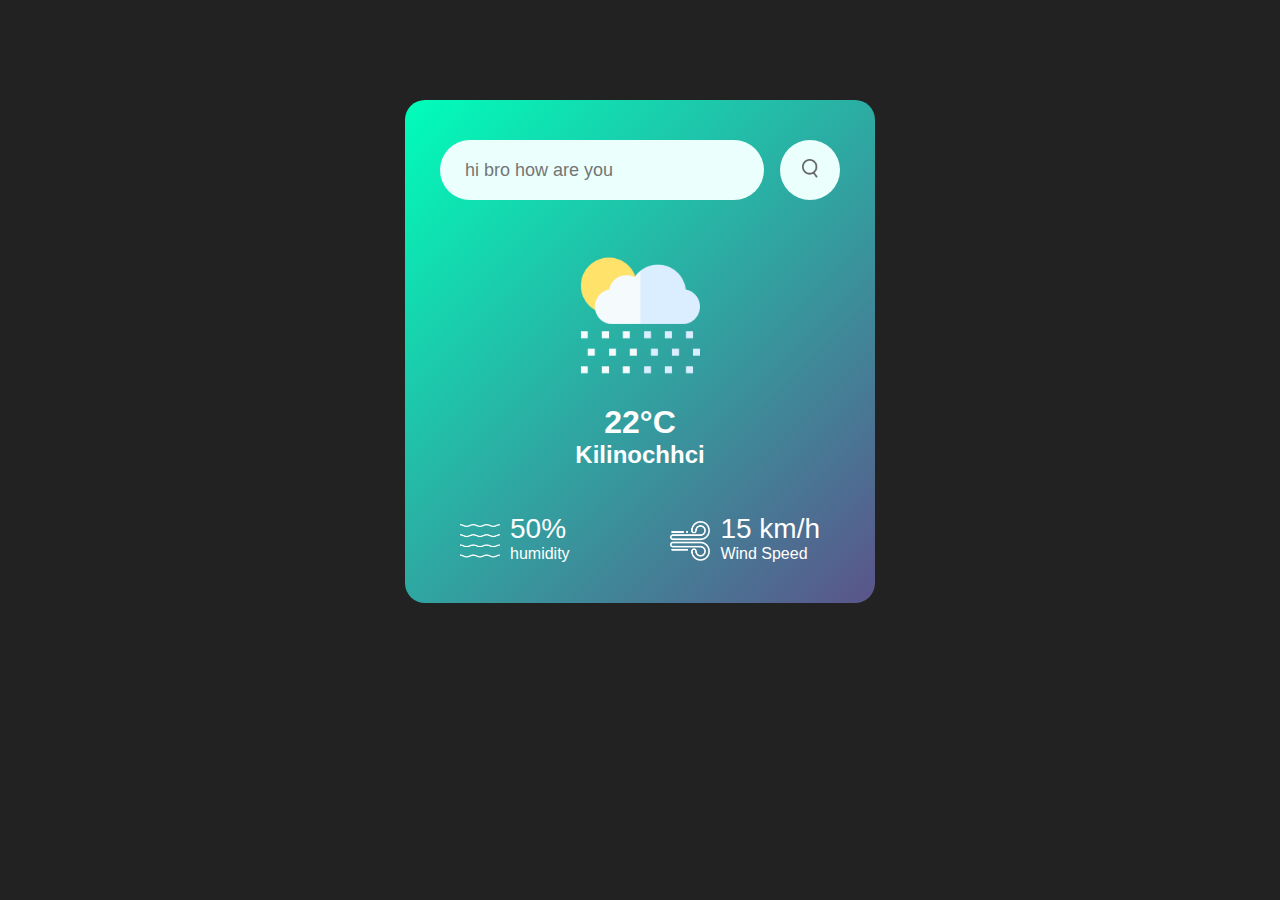
<file: index.html>
<!DOCTYPE html>
<html lang="en">

<head>
    <meta charset="UTF-8">
    <meta http-equiv="X-UA-Compatible" content="IE=edge">
    <meta name="viewport" content="width=device-width, initial-scale=1.0">
    <title>Weather App</title>
    <link rel="stylesheet" href="style.css">
</head>

<body>
   <div class="card">
    <div class="search">
        <input type="text" placeholder="hi bro how are you" spellcheck="false">
        <button><img src="./images/search.png" alt="serach icon"></button>
    </div>
    <div class="wether">
        <img src="./images/rain.png" class ="weather-icon">
        <h1 class = "temp">22°C</h1>
        <h2 class="city">Kilinochhci</h2>
        <div class="details">
            <div class="col">
                <img src="./images/humidity.png">
                <div>
                    <p class="humidity">50%</p>
                    <p>humidity</p>
                </div>
            </div>
            <div class="col">
                <img src="./images/wind.png">
                <div>
                    <p class="wind">15 km/h</p>
                    <p>Wind Speed</p>
                </div>
            </div>
        </div>
    </div>
   </div>
</body>

</html>
</file>
<file: style.css>
* {
    margin: 0;
    padding: 0;
    font-family:sans-serif;
    box-sizing: border-box;
}
body{
    background-color: #222;
    
}
.card{
    width: 90%;
    max-width: 470px;
    background: linear-gradient(135deg, #00feba, #5b548a);
    color: #fff;
    margin: 100px auto 0;
    border-radius: 20px;
    padding: 40px 35px;
    text-align: center;
    

}
.search{
    width: 100%;
    display: flex;
    align-items: center;
    justify-content: space-between;
}
.search input{
    border: 0;
    outline: 0;
    background: #ebfffc;
    color: #555;
    padding: 10px 25px;
    height: 60px;
    border-radius: 30px;
    flex: 1;
    margin-right: 16px;
    font-size: 18px;
}

.search button{
    border: 0;
    outline: 0;
    background: #ebfffc;
    border-radius: 50%;
    width: 60px;
    height: 60px;
    cursor: pointer;
}
.search button img{
    width: 16px;
}
.weather-icon{
    width: 170px;
    margin-top: 30px;
}
.weather h1{
    font-size: 80px;
    font-weight: 500;

}
.weather h2{
    font-size: 45px;
    font-weight: 400;
    margin-top: -10px;

}
.details{
    display: flex;
    align-items: center;
    justify-content: space-between;
    padding: 0 20px;
    margin-top: 50px;
}
.col{
    display: flex;
    align-items: center;
    text-align: left;
}
.col img{
    width:40px;
    margin-right: 10px;

}

.humidity, .wind{
    font-size: 28px;
    margin-top: -6px;
}
</file>
